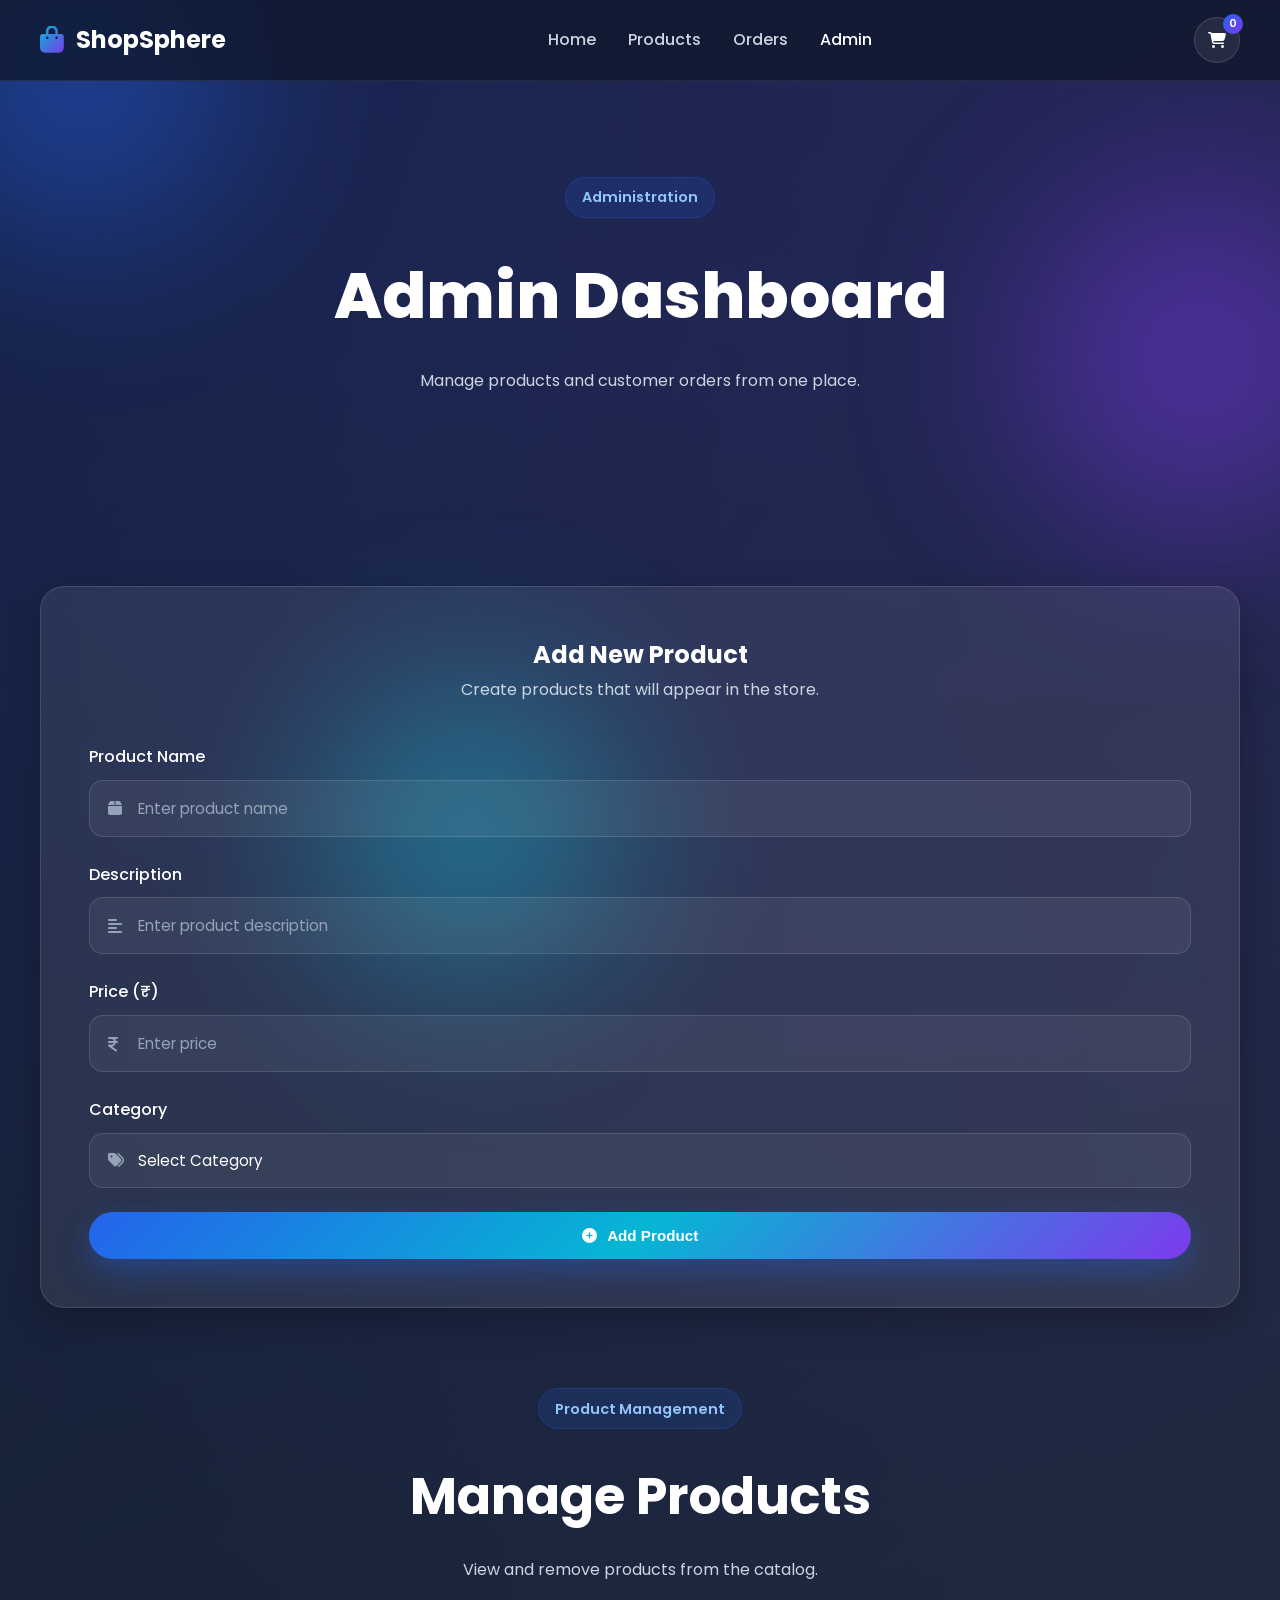
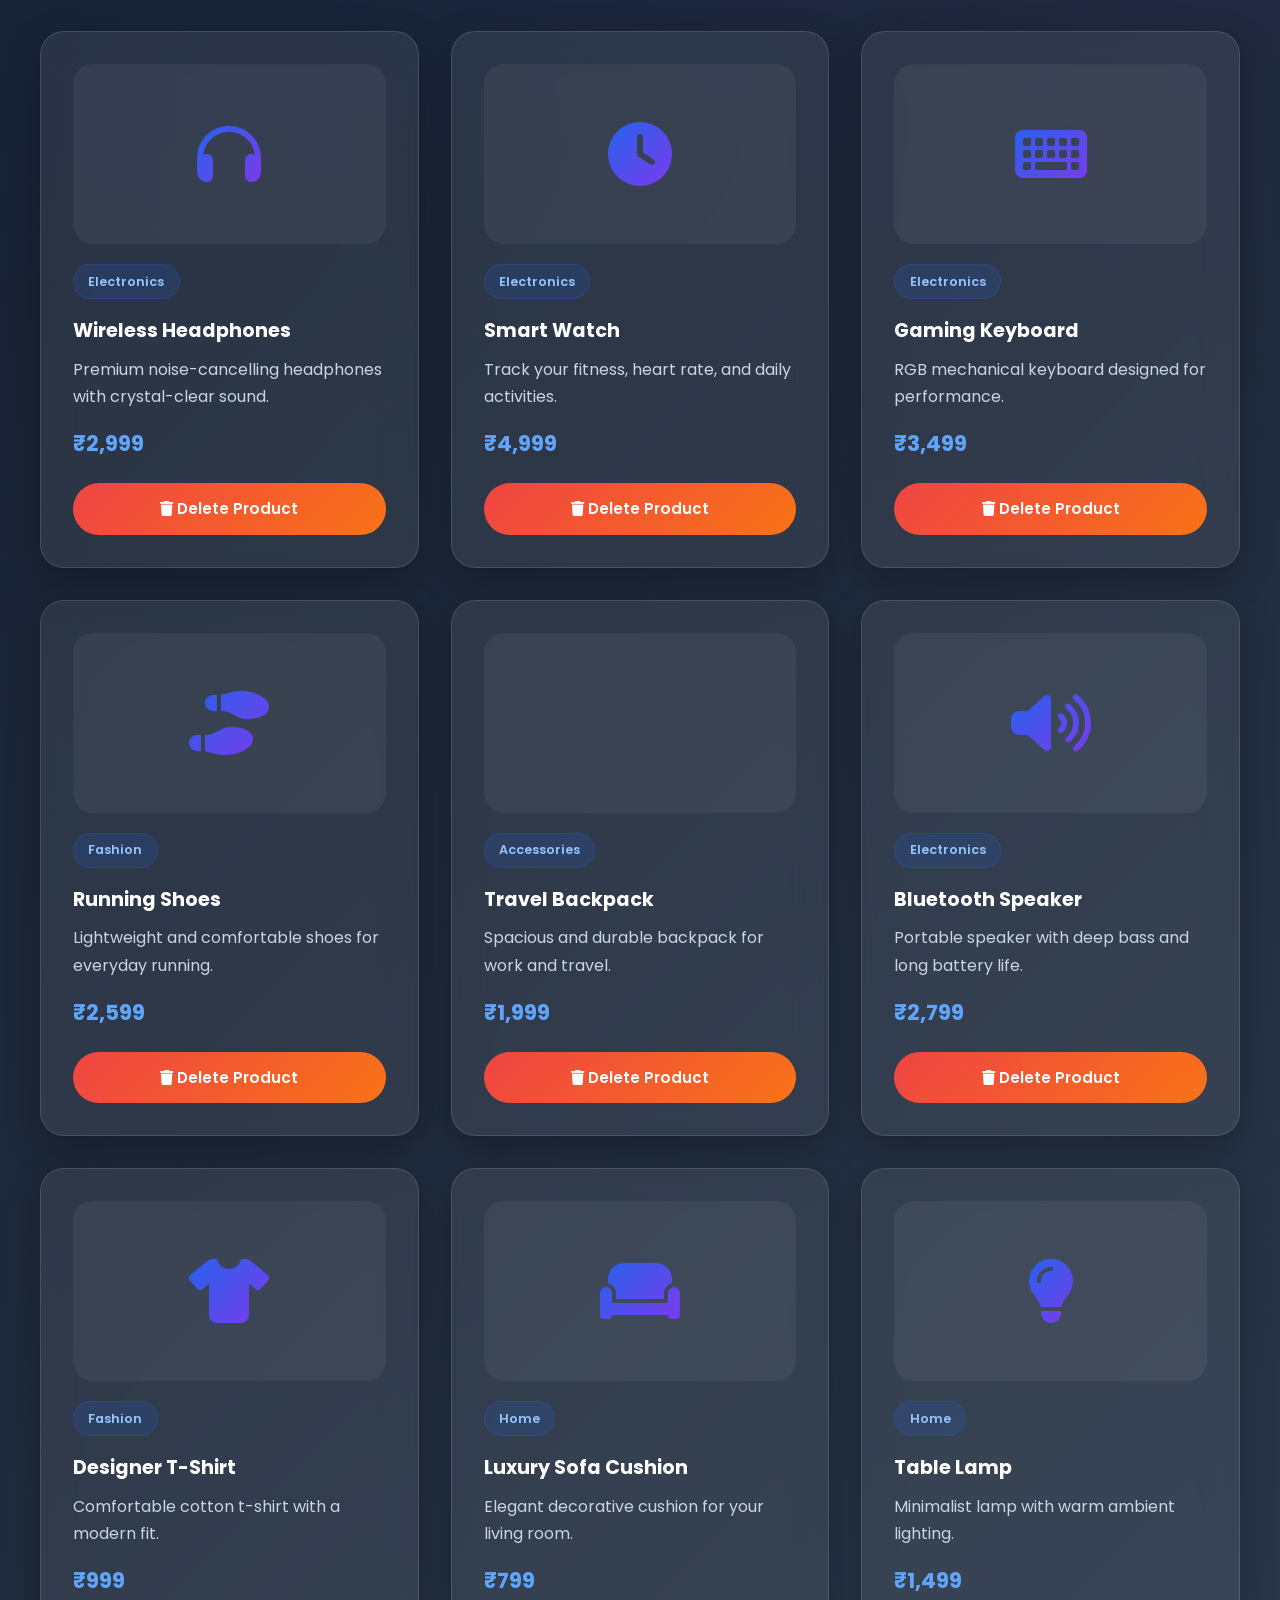
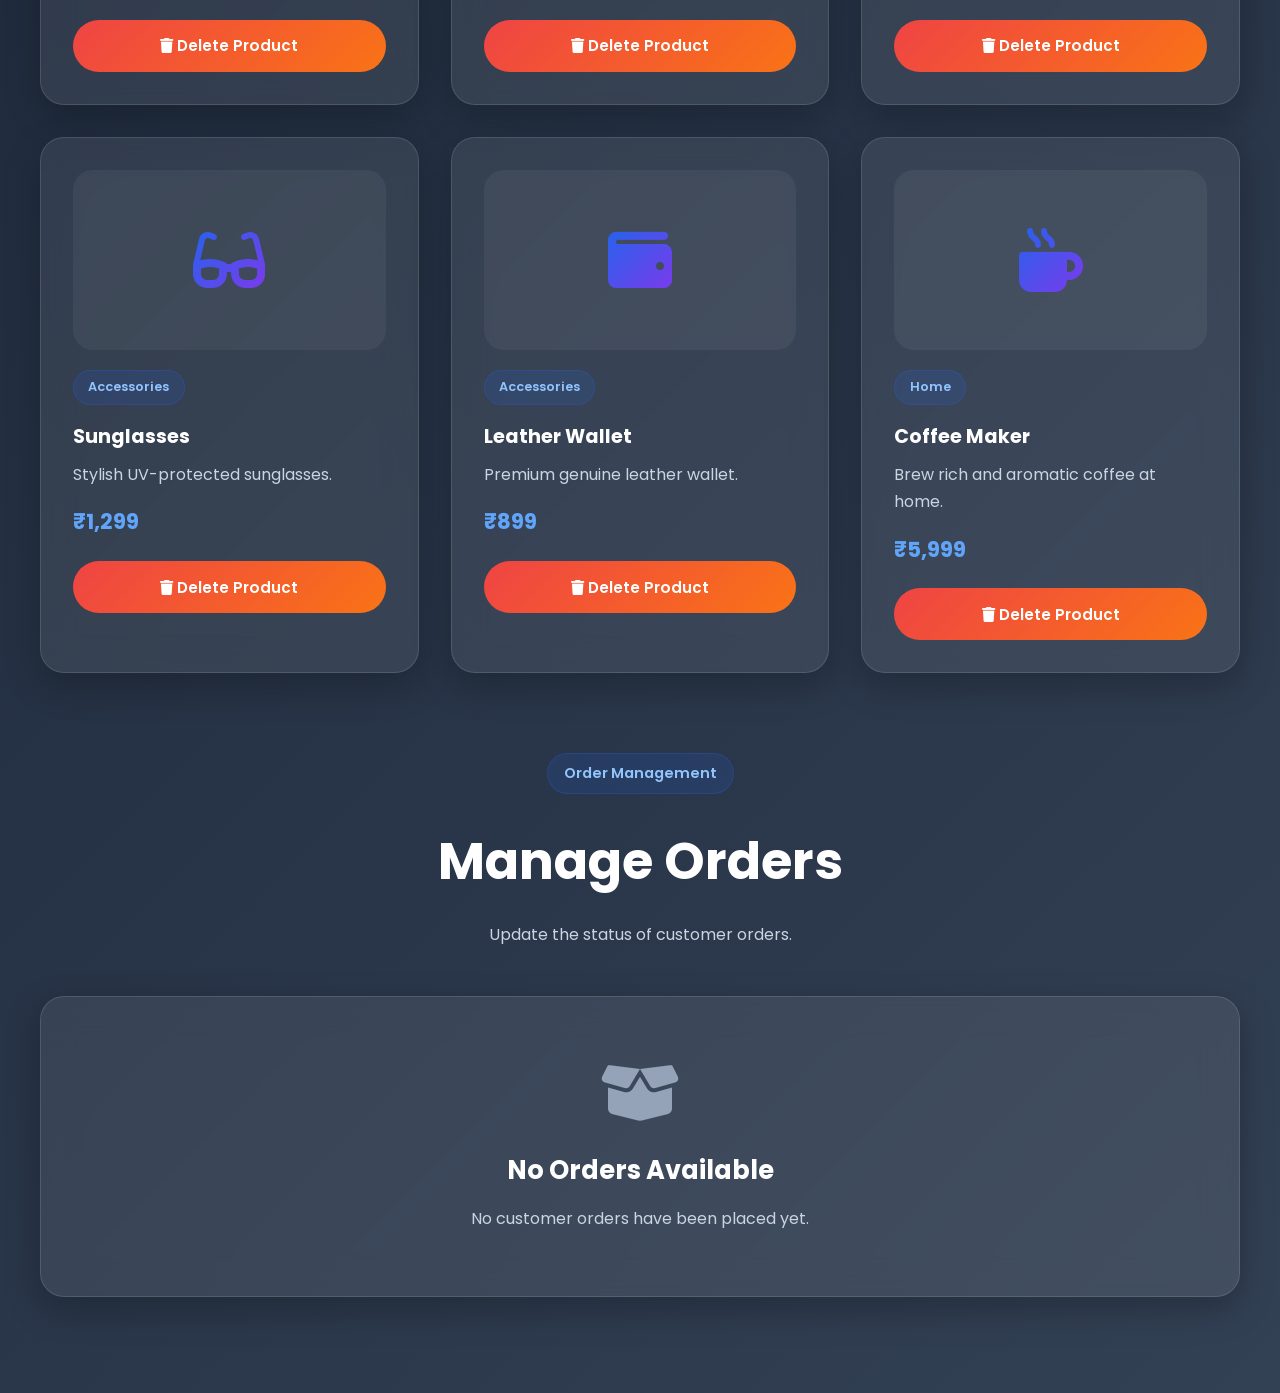
<file: admin.html>
<!DOCTYPE html>
<html lang="en">
<head>
    <meta charset="UTF-8" />
    <meta name="viewport" content="width=device-width, initial-scale=1.0" />
    <title>Admin Dashboard | ShopSphere</title>

    <!-- Google Fonts -->
    <link
        href="https://fonts.googleapis.com/css2?family=Poppins:wght@300;400;500;600;700;800&display=swap"
        rel="stylesheet"
    />

    <!-- Font Awesome -->
    <link
        rel="stylesheet"
        href="https://cdnjs.cloudflare.com/ajax/libs/font-awesome/6.5.2/css/all.min.css"
    />

    <!-- Main Stylesheet -->
    <link rel="stylesheet" href="style.css" />
</head>
<body>

    <!-- Background Effects -->
    <div class="bg-blur bg-blur-1"></div>
    <div class="bg-blur bg-blur-2"></div>
    <div class="bg-blur bg-blur-3"></div>

    <!-- =======================================================
         HEADER / NAVBAR
    ======================================================== -->
    <header class="header">
        <nav class="navbar container">
            <a href="index.html" class="logo">
                <i class="fas fa-shopping-bag"></i>
                <span>ShopSphere</span>
            </a>

            <ul class="nav-links">
                <li><a href="index.html">Home</a></li>
                <li><a href="products.html">Products</a></li>
                <li><a href="orders.html">Orders</a></li>
                <li><a href="admin.html" class="active">Admin</a></li>
            </ul>

            <div class="nav-actions">
                <a href="cart.html" class="cart-btn">
                    <i class="fas fa-shopping-cart"></i>
                    <span class="cart-count" id="cart-count">0</span>
                </a>

                <button class="menu-toggle" id="menu-toggle">
                    <i class="fas fa-bars"></i>
                </button>
            </div>
        </nav>
    </header>

    <!-- =======================================================
         ADMIN HERO
    ======================================================== -->
    <section class="products-hero">
        <div class="container">
            <div class="section-header">
                <span class="section-badge">Administration</span>
                <h1>Admin Dashboard</h1>
                <p>
                    Manage products and customer orders from one place.
                </p>
            </div>
        </div>
    </section>

    <!-- =======================================================
         ADMIN DASHBOARD
    ======================================================== -->
    <section class="section admin-section">
        <div class="container">

            <!-- Add Product Form -->
            <div class="auth-card glass-card">
                <div class="auth-header">
                    <h2>Add New Product</h2>
                    <p>Create products that will appear in the store.</p>
                </div>

                <form class="auth-form" id="admin-product-form">
                    <div class="form-group">
                        <label for="admin-product-name">Product Name</label>
                        <div class="input-group">
                            <i class="fas fa-box"></i>
                            <input
                                type="text"
                                id="admin-product-name"
                                placeholder="Enter product name"
                                required
                            />
                        </div>
                    </div>

                    <div class="form-group">
                        <label for="admin-product-description">
                            Description
                        </label>
                        <div class="input-group">
                            <i class="fas fa-align-left"></i>
                            <input
                                type="text"
                                id="admin-product-description"
                                placeholder="Enter product description"
                                required
                            />
                        </div>
                    </div>

                    <div class="form-group">
                        <label for="admin-product-price">Price (₹)</label>
                        <div class="input-group">
                            <i class="fas fa-indian-rupee-sign"></i>
                            <input
                                type="number"
                                id="admin-product-price"
                                placeholder="Enter price"
                                required
                            />
                        </div>
                    </div>

                    <div class="form-group">
                        <label for="admin-product-category">Category</label>
                        <div class="input-group">
                            <i class="fas fa-tags"></i>
                            <select id="admin-product-category" required>
                                <option value="">Select Category</option>
                                <option value="electronics">Electronics</option>
                                <option value="fashion">Fashion</option>
                                <option value="home">Home & Living</option>
                                <option value="accessories">Accessories</option>
                            </select>
                        </div>
                    </div>

                    <button type="submit" class="btn btn-primary auth-btn">
                        <i class="fas fa-plus-circle"></i>
                        Add Product
                    </button>
                </form>
            </div>

            <!-- Products Management -->
            <div class="section-header" style="margin-top: 5rem;">
                <span class="section-badge">Product Management</span>
                <h2>Manage Products</h2>
                <p>View and remove products from the catalog.</p>
            </div>

            <div class="products-grid" id="admin-products-grid">
                <!-- JavaScript will render products -->
            </div>

            <!-- Orders Management -->
            <div class="section-header" style="margin-top: 5rem;">
                <span class="section-badge">Order Management</span>
                <h2>Manage Orders</h2>
                <p>Update the status of customer orders.</p>
            </div>

            <div class="orders-container" id="admin-orders-container">
                <!-- JavaScript will render admin orders -->
            </div>

        </div>
    </section>

    <!-- Main Script -->
    <script src="script.js"></script>
</body>
</html>
</file>
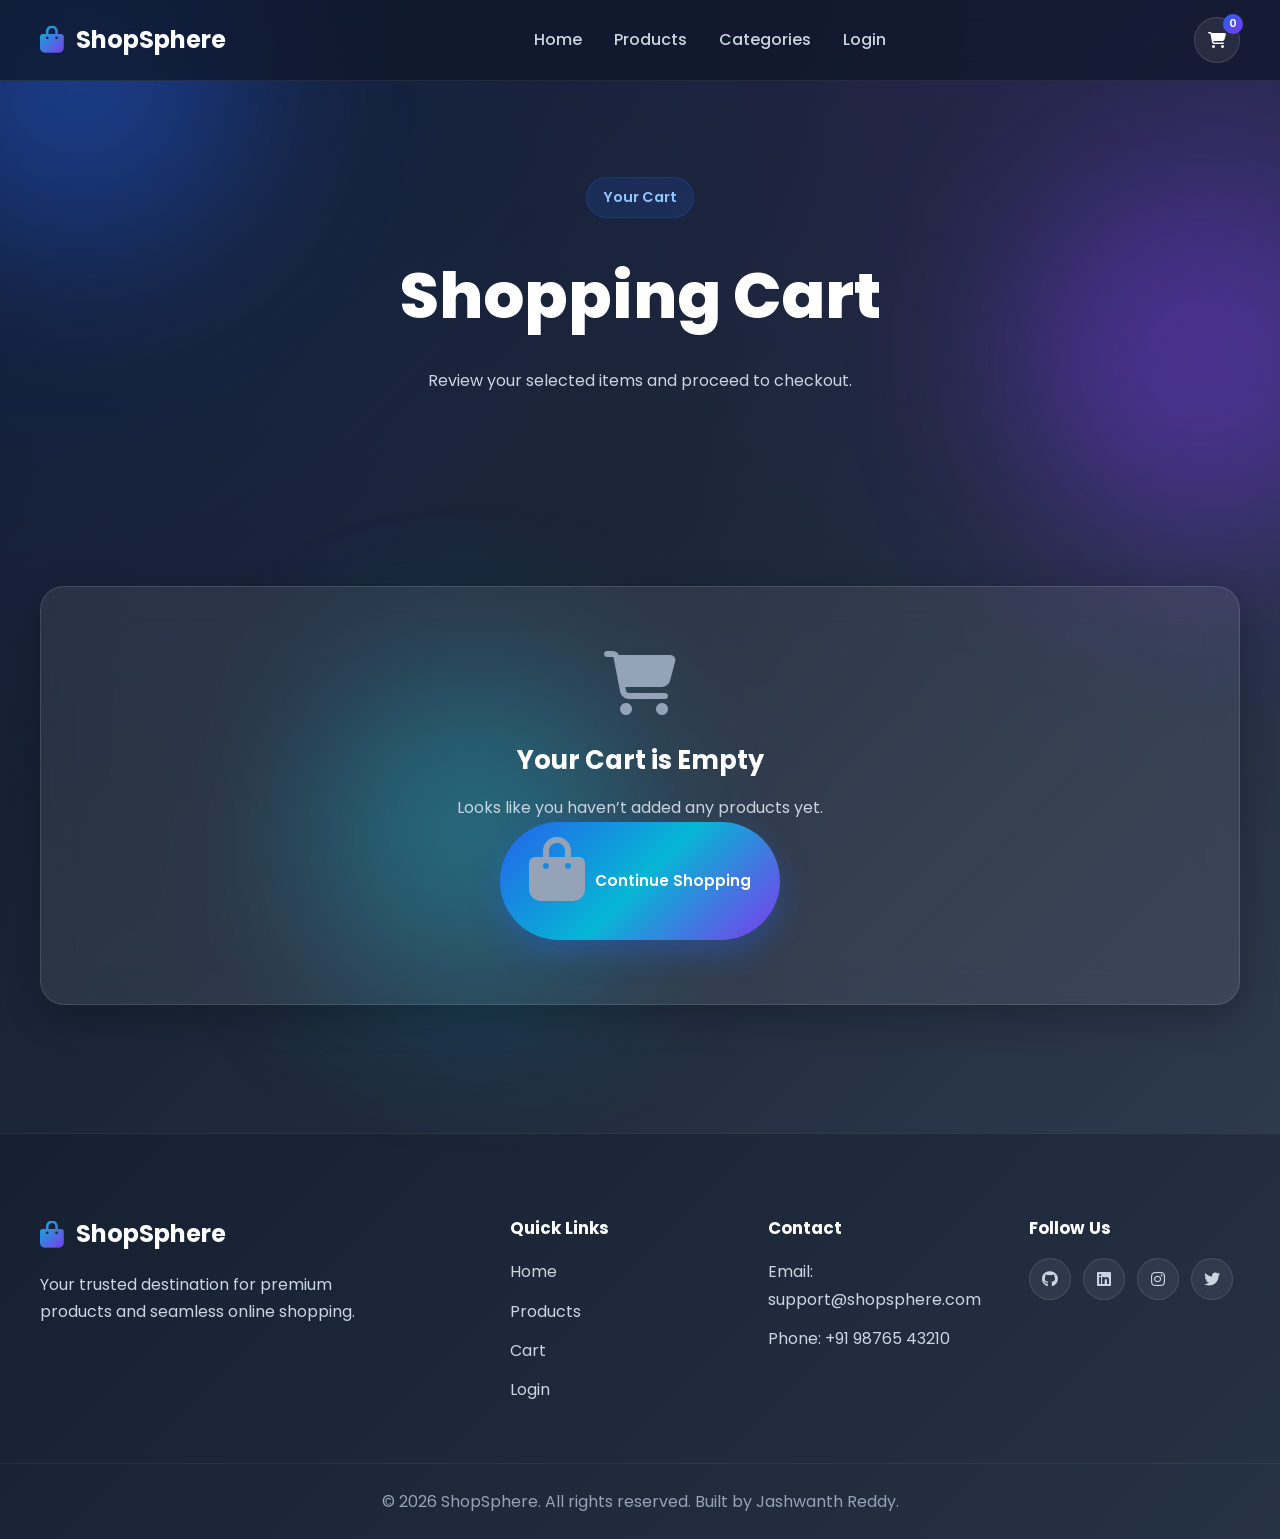
<file: cart.html>
<!DOCTYPE html>
<html lang="en">
<head>
    <meta charset="UTF-8" />
    <meta name="viewport" content="width=device-width, initial-scale=1.0" />
    <title>Shopping Cart | ShopSphere</title>

    <!-- Google Fonts -->
    <link
        href="https://fonts.googleapis.com/css2?family=Poppins:wght@300;400;500;600;700;800&display=swap"
        rel="stylesheet"
    />

    <!-- Font Awesome -->
    <link
        rel="stylesheet"
        href="https://cdnjs.cloudflare.com/ajax/libs/font-awesome/6.5.2/css/all.min.css"
    />

    <!-- Main Stylesheet -->
    <link rel="stylesheet" href="style.css" />
</head>
<body>

    <!-- Background Effects -->
    <div class="bg-blur bg-blur-1"></div>
    <div class="bg-blur bg-blur-2"></div>
    <div class="bg-blur bg-blur-3"></div>

    <!-- =======================================================
         HEADER / NAVBAR
    ======================================================== -->
    <header class="header">
        <nav class="navbar container">
            <a href="index.html" class="logo">
                <i class="fas fa-shopping-bag"></i>
                <span>ShopSphere</span>
            </a>

            <ul class="nav-links">
                <li><a href="index.html">Home</a></li>
                <li><a href="products.html">Products</a></li>
                <li><a href="index.html#categories">Categories</a></li>
                <li><a href="login.html">Login</a></li>
            </ul>

            <div class="nav-actions">
                <a href="cart.html" class="cart-btn">
                    <i class="fas fa-shopping-cart"></i>
                    <span class="cart-count" id="cart-count">0</span>
                </a>

                <button class="menu-toggle" id="menu-toggle">
                    <i class="fas fa-bars"></i>
                </button>
            </div>
        </nav>
    </header>

    <!-- =======================================================
         CART HERO
    ======================================================== -->
    <section class="products-hero">
        <div class="container">
            <div class="section-header">
                <span class="section-badge">Your Cart</span>
                <h1>Shopping Cart</h1>
                <p>
                    Review your selected items and proceed to checkout.
                </p>
            </div>
        </div>
    </section>

    <!-- =======================================================
         CART SECTION
    ======================================================== -->
    <section class="section cart-section">
        <div class="container">

            <!-- Empty Cart State -->
            <div
                class="empty-state glass-card"
                id="cart-empty-state"
                style="display: none;"
            >
                <i class="fas fa-shopping-cart"></i>
                <h3>Your Cart is Empty</h3>
                <p>
                    Looks like you haven’t added any products yet.
                </p>
                <a href="products.html" class="btn btn-primary">
                    <i class="fas fa-bag-shopping"></i>
                    Continue Shopping
                </a>
            </div>

            <!-- Cart Layout -->
            <div class="cart-layout" id="cart-layout">

                <!-- Cart Items -->
                <div class="cart-items" id="cart-items">
                    <!-- JavaScript will render cart items here -->
                </div>

                <!-- Order Summary -->
                <aside class="cart-summary glass-card">
                    <h3>Order Summary</h3>

                    <div class="summary-row">
                        <span>Subtotal</span>
                        <span id="cart-subtotal">₹0</span>
                    </div>

                    <div class="summary-row">
                        <span>Shipping</span>
                        <span id="cart-shipping">₹99</span>
                    </div>

                    <div class="summary-row total-row">
                        <span>Total</span>
                        <span id="cart-total">₹0</span>
                    </div>

                    <a href="checkout.html" class="btn btn-primary">
                        <i class="fas fa-credit-card"></i>
                        Proceed to Checkout
                    </a>

                    <a href="products.html" class="btn btn-secondary">
                        <i class="fas fa-arrow-left"></i>
                        Continue Shopping
                    </a>
                </aside>
            </div>
        </div>
    </section>

    <!-- =======================================================
         FOOTER
    ======================================================== -->
    <footer class="footer">
        <div class="container footer-content">
            <div class="footer-brand">
                <a href="index.html" class="logo">
                    <i class="fas fa-shopping-bag"></i>
                    <span>ShopSphere</span>
                </a>
                <p>
                    Your trusted destination for premium products and seamless
                    online shopping.
                </p>
            </div>

            <div class="footer-links">
                <h4>Quick Links</h4>
                <a href="index.html">Home</a>
                <a href="products.html">Products</a>
                <a href="cart.html">Cart</a>
                <a href="login.html">Login</a>
            </div>

            <div class="footer-links">
                <h4>Contact</h4>
                <p>Email: support@shopsphere.com</p>
                <p>Phone: +91 98765 43210</p>
            </div>

            <div class="footer-links">
                <h4>Follow Us</h4>
                <div class="social-icons">
                    <a href="#"><i class="fab fa-github"></i></a>
                    <a href="#"><i class="fab fa-linkedin"></i></a>
                    <a href="#"><i class="fab fa-instagram"></i></a>
                    <a href="#"><i class="fab fa-twitter"></i></a>
                </div>
            </div>
        </div>

        <div class="footer-bottom">
            <p>
                © 2026 ShopSphere. All rights reserved. Built by Jashwanth Reddy.
            </p>
        </div>
    </footer>

    <!-- Main Script -->
    <script src="script.js"></script>
</body>
</html>
</file>
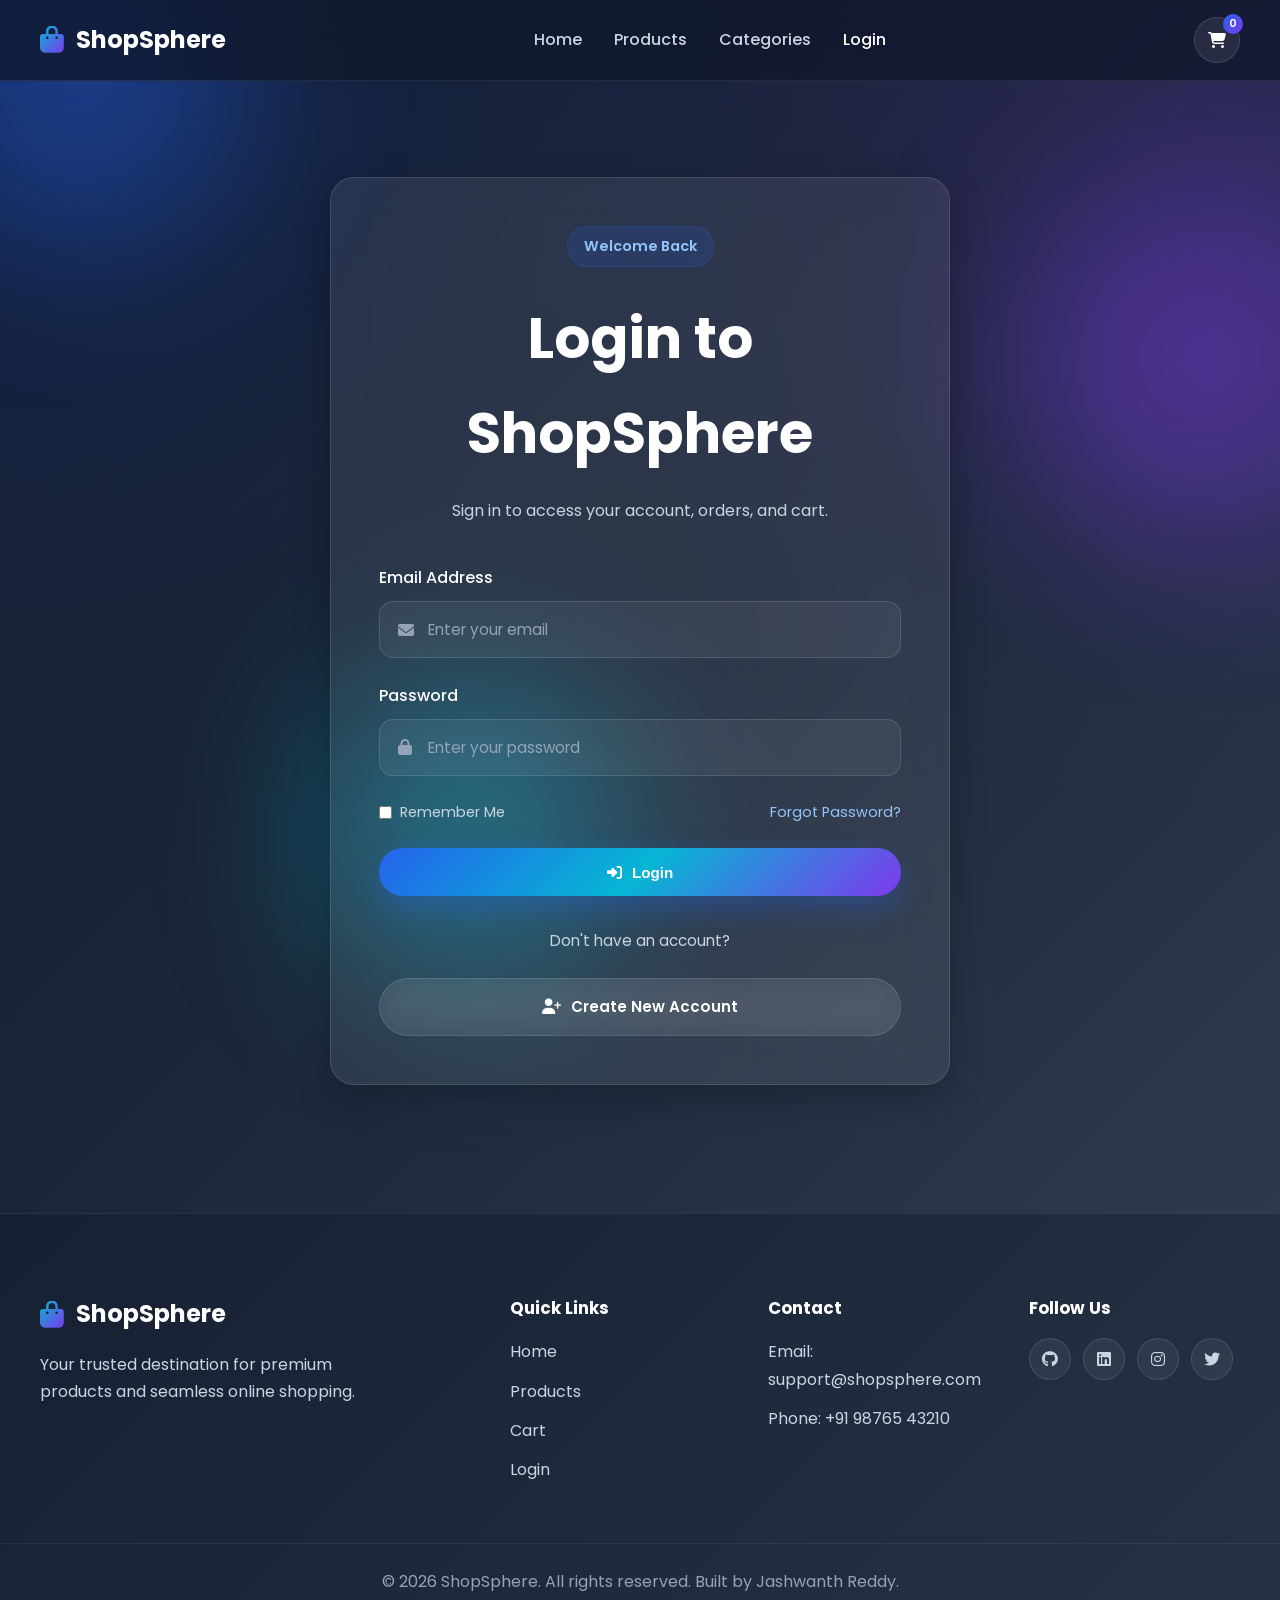
<file: login.html>
<!DOCTYPE html>
<html lang="en">
<head>
    <meta charset="UTF-8" />
    <meta name="viewport" content="width=device-width, initial-scale=1.0" />
    <title>Login | ShopSphere</title>

    <!-- Google Fonts -->
    <link
        href="https://fonts.googleapis.com/css2?family=Poppins:wght@300;400;500;600;700;800&display=swap"
        rel="stylesheet"
    />

    <!-- Font Awesome -->
    <link
        rel="stylesheet"
        href="https://cdnjs.cloudflare.com/ajax/libs/font-awesome/6.5.2/css/all.min.css"
    />

    <!-- Main Stylesheet -->
    <link rel="stylesheet" href="style.css" />
</head>
<body>

    <!-- Background Effects -->
    <div class="bg-blur bg-blur-1"></div>
    <div class="bg-blur bg-blur-2"></div>
    <div class="bg-blur bg-blur-3"></div>

    <!-- =======================================================
         HEADER / NAVBAR
    ======================================================== -->
    <header class="header">
        <nav class="navbar container">
            <a href="index.html" class="logo">
                <i class="fas fa-shopping-bag"></i>
                <span>ShopSphere</span>
            </a>

            <ul class="nav-links">
                <li><a href="index.html">Home</a></li>
                <li><a href="products.html">Products</a></li>
                <li><a href="index.html#categories">Categories</a></li>
                <li><a href="login.html" class="active">Login</a></li>
            </ul>

            <div class="nav-actions">
                <a href="cart.html" class="cart-btn">
                    <i class="fas fa-shopping-cart"></i>
                    <span class="cart-count" id="cart-count">0</span>
                </a>

                <button class="menu-toggle" id="menu-toggle">
                    <i class="fas fa-bars"></i>
                </button>
            </div>
        </nav>
    </header>

    <!-- =======================================================
         LOGIN SECTION
    ======================================================== -->
    <section class="section auth-section">
        <div class="container">
            <div class="auth-wrapper">
                <div class="auth-card glass-card">
                    <div class="auth-header">
                        <span class="section-badge">Welcome Back</span>
                        <h1>Login to ShopSphere</h1>
                        <p>
                            Sign in to access your account, orders, and cart.
                        </p>
                    </div>

                    <form class="auth-form" id="login-form">
                        <!-- Email -->
                        <div class="form-group">
                            <label for="login-email">Email Address</label>
                            <div class="input-group">
                                <i class="fas fa-envelope"></i>
                                <input
                                    type="email"
                                    id="login-email"
                                    placeholder="Enter your email"
                                    required
                                />
                            </div>
                        </div>

                        <!-- Password -->
                        <div class="form-group">
                            <label for="login-password">Password</label>
                            <div class="input-group">
                                <i class="fas fa-lock"></i>
                                <input
                                    type="password"
                                    id="login-password"
                                    placeholder="Enter your password"
                                    required
                                />
                            </div>
                        </div>

                        <!-- Form Options -->
                        <div class="form-options">
                            <label class="checkbox-wrapper">
                                <input type="checkbox" />
                                <span>Remember Me</span>
                            </label>

                            <a href="#" class="auth-link">
                                Forgot Password?
                            </a>
                        </div>

                        <!-- Submit Button -->
                        <button type="submit" class="btn btn-primary auth-btn">
                            <i class="fas fa-right-to-bracket"></i>
                            Login
                        </button>
                    </form>

                    <!-- Divider -->
                    <div class="auth-divider">
                        <span>Don't have an account?</span>
                    </div>

                    <!-- Register Link -->
                    <a
                        href="register.html"
                        class="btn btn-secondary auth-btn"
                    >
                        <i class="fas fa-user-plus"></i>
                        Create New Account
                    </a>
                </div>
            </div>
        </div>
    </section>

    <!-- =======================================================
         FOOTER
    ======================================================== -->
    <footer class="footer">
        <div class="container footer-content">
            <div class="footer-brand">
                <a href="index.html" class="logo">
                    <i class="fas fa-shopping-bag"></i>
                    <span>ShopSphere</span>
                </a>
                <p>
                    Your trusted destination for premium products and seamless
                    online shopping.
                </p>
            </div>

            <div class="footer-links">
                <h4>Quick Links</h4>
                <a href="index.html">Home</a>
                <a href="products.html">Products</a>
                <a href="cart.html">Cart</a>
                <a href="login.html">Login</a>
            </div>

            <div class="footer-links">
                <h4>Contact</h4>
                <p>Email: support@shopsphere.com</p>
                <p>Phone: +91 98765 43210</p>
            </div>

            <div class="footer-links">
                <h4>Follow Us</h4>
                <div class="social-icons">
                    <a href="#"><i class="fab fa-github"></i></a>
                    <a href="#"><i class="fab fa-linkedin"></i></a>
                    <a href="#"><i class="fab fa-instagram"></i></a>
                    <a href="#"><i class="fab fa-twitter"></i></a>
                </div>
            </div>
        </div>

        <div class="footer-bottom">
            <p>
                © 2026 ShopSphere. All rights reserved. Built by Jashwanth Reddy.
            </p>
        </div>
    </footer>

    <!-- Main Script -->
    <script src="script.js"></script>
</body>
</html>
</file>
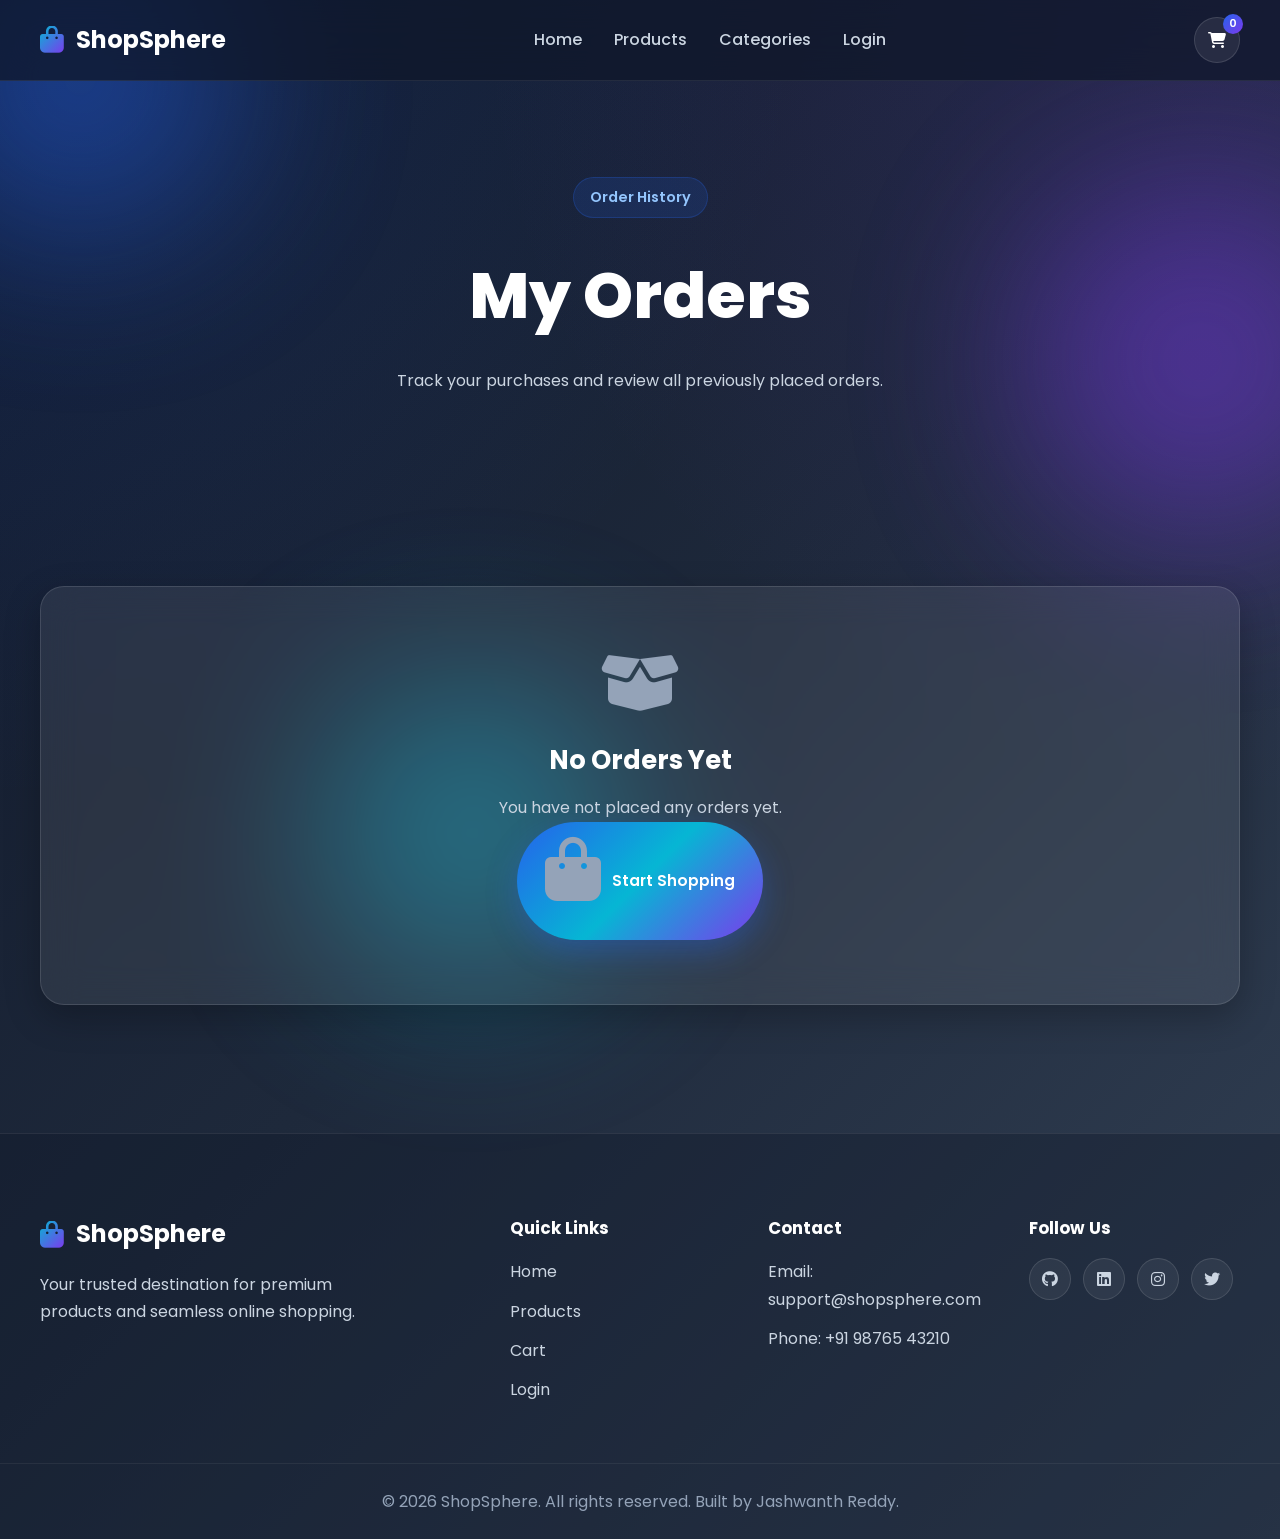
<file: orders.html>
<!DOCTYPE html>
<html lang="en">
<head>
    <meta charset="UTF-8" />
    <meta name="viewport" content="width=device-width, initial-scale=1.0" />
    <title>My Orders | ShopSphere</title>

    <!-- Google Fonts -->
    <link
        href="https://fonts.googleapis.com/css2?family=Poppins:wght@300;400;500;600;700;800&display=swap"
        rel="stylesheet"
    />

    <!-- Font Awesome -->
    <link
        rel="stylesheet"
        href="https://cdnjs.cloudflare.com/ajax/libs/font-awesome/6.5.2/css/all.min.css"
    />

    <!-- Main Stylesheet -->
    <link rel="stylesheet" href="style.css" />
</head>
<body>

    <!-- Background Effects -->
    <div class="bg-blur bg-blur-1"></div>
    <div class="bg-blur bg-blur-2"></div>
    <div class="bg-blur bg-blur-3"></div>

    <!-- =======================================================
         HEADER / NAVBAR
    ======================================================== -->
    <header class="header">
        <nav class="navbar container">
            <a href="index.html" class="logo">
                <i class="fas fa-shopping-bag"></i>
                <span>ShopSphere</span>
            </a>

            <ul class="nav-links">
                <li><a href="index.html">Home</a></li>
                <li><a href="products.html">Products</a></li>
                <li><a href="index.html#categories">Categories</a></li>
                <li><a href="login.html">Login</a></li>
            </ul>

            <div class="nav-actions">
                <a href="cart.html" class="cart-btn">
                    <i class="fas fa-shopping-cart"></i>
                    <span class="cart-count" id="cart-count">0</span>
                </a>

                <button class="menu-toggle" id="menu-toggle">
                    <i class="fas fa-bars"></i>
                </button>
            </div>
        </nav>
    </header>

    <!-- =======================================================
         ORDERS HERO
    ======================================================== -->
    <section class="products-hero">
        <div class="container">
            <div class="section-header">
                <span class="section-badge">Order History</span>
                <h1>My Orders</h1>
                <p>
                    Track your purchases and review all previously placed orders.
                </p>
            </div>
        </div>
    </section>

    <!-- =======================================================
         ORDERS SECTION
    ======================================================== -->
    <section class="section orders-section">
        <div class="container">

            <!-- Empty Orders State -->
            <div
                class="empty-state glass-card"
                id="orders-empty-state"
                style="display: none;"
            >
                <i class="fas fa-box-open"></i>
                <h3>No Orders Yet</h3>
                <p>
                    You have not placed any orders yet.
                </p>
                <a href="products.html" class="btn btn-primary">
                    <i class="fas fa-bag-shopping"></i>
                    Start Shopping
                </a>
            </div>

            <!-- Orders Container -->
            <div class="orders-container" id="orders-container">
                <!-- JavaScript will render order cards here -->
            </div>
        </div>
    </section>

    <!-- =======================================================
         FOOTER
    ======================================================== -->
    <footer class="footer">
        <div class="container footer-content">
            <div class="footer-brand">
                <a href="index.html" class="logo">
                    <i class="fas fa-shopping-bag"></i>
                    <span>ShopSphere</span>
                </a>
                <p>
                    Your trusted destination for premium products and seamless
                    online shopping.
                </p>
            </div>

            <div class="footer-links">
                <h4>Quick Links</h4>
                <a href="index.html">Home</a>
                <a href="products.html">Products</a>
                <a href="cart.html">Cart</a>
                <a href="login.html">Login</a>
            </div>

            <div class="footer-links">
                <h4>Contact</h4>
                <p>Email: support@shopsphere.com</p>
                <p>Phone: +91 98765 43210</p>
            </div>

            <div class="footer-links">
                <h4>Follow Us</h4>
                <div class="social-icons">
                    <a href="#"><i class="fab fa-github"></i></a>
                    <a href="#"><i class="fab fa-linkedin"></i></a>
                    <a href="#"><i class="fab fa-instagram"></i></a>
                    <a href="#"><i class="fab fa-twitter"></i></a>
                </div>
            </div>
        </div>

        <div class="footer-bottom">
            <p>
                © 2026 ShopSphere. All rights reserved. Built by Jashwanth Reddy.
            </p>
        </div>
    </footer>

    <!-- Main Script -->
    <script src="script.js"></script>
</body>
</html>
</file>
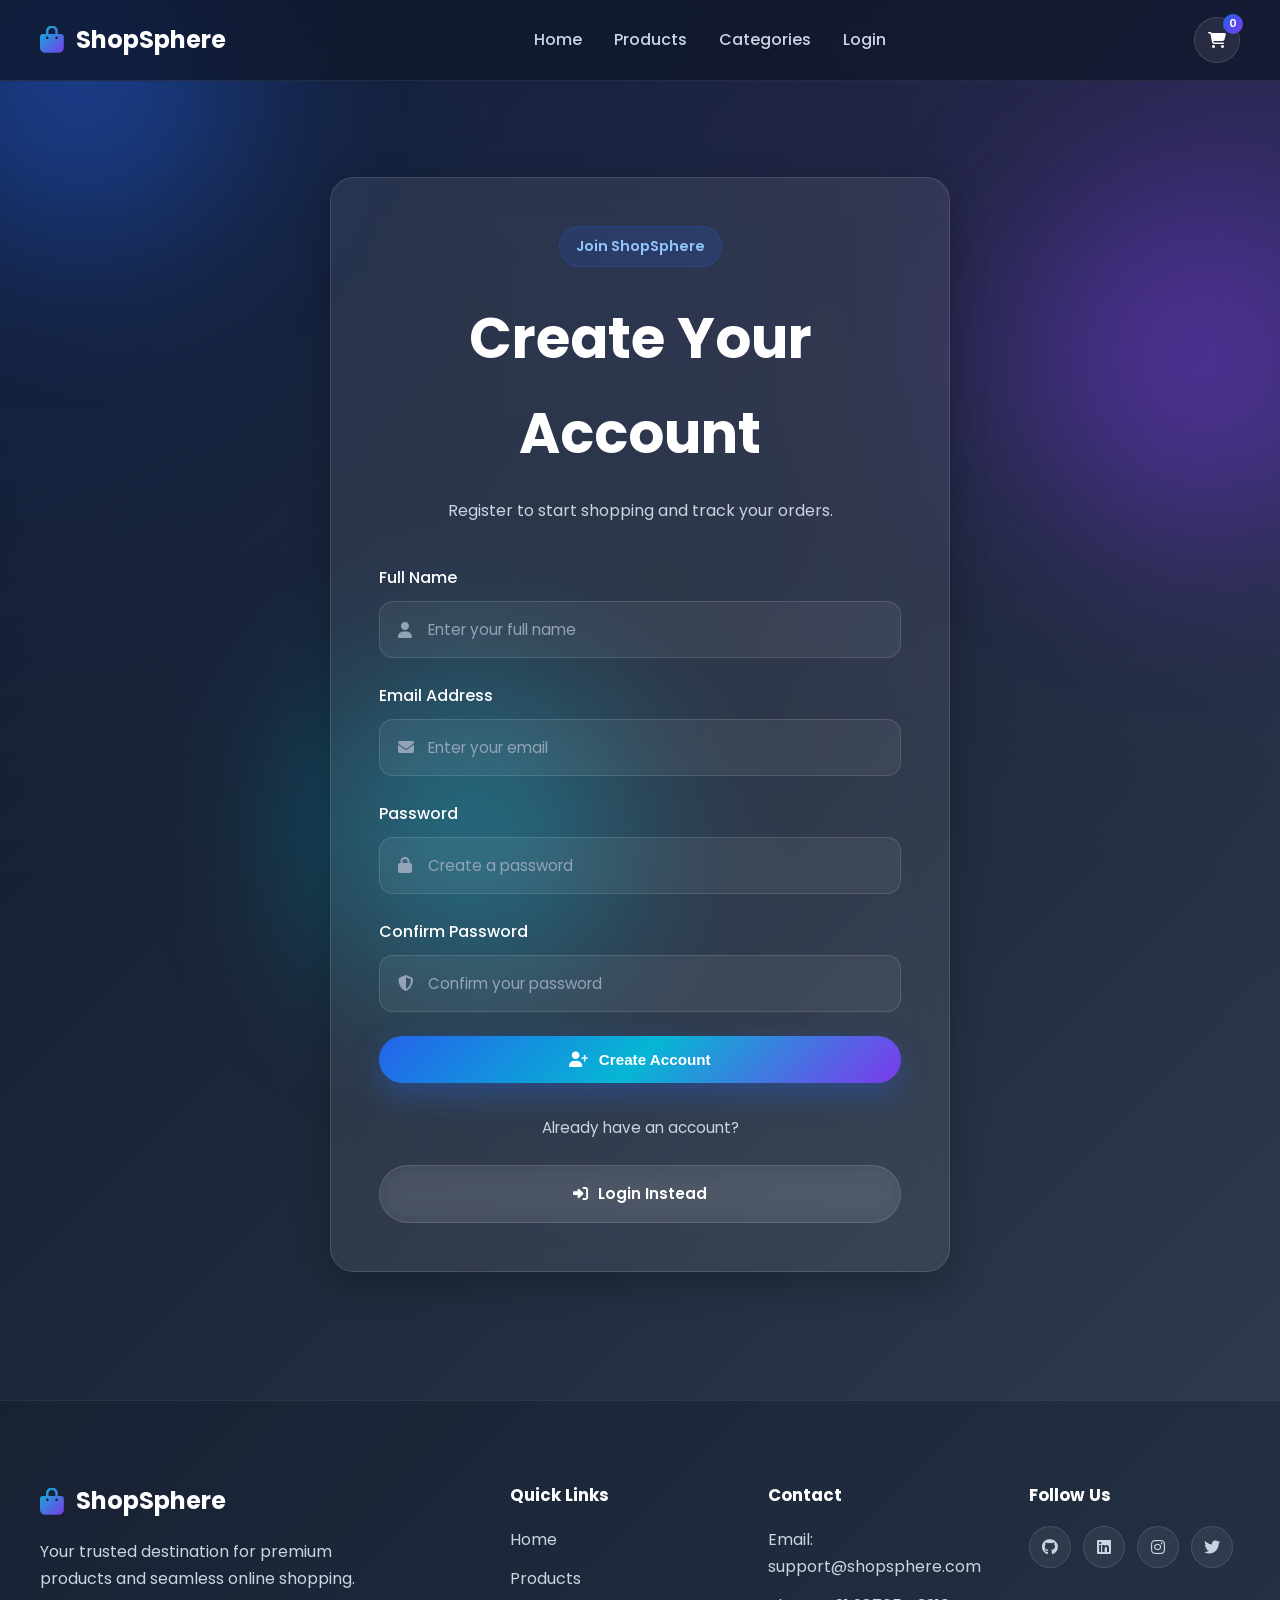
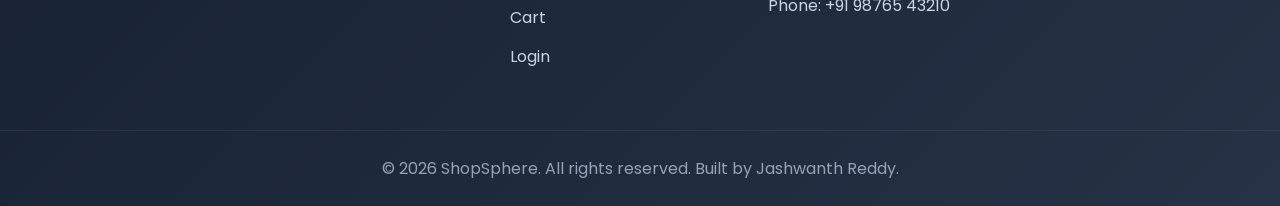
<file: register.html>
<!DOCTYPE html>
<html lang="en">
<head>
    <meta charset="UTF-8" />
    <meta name="viewport" content="width=device-width, initial-scale=1.0" />
    <title>Register | ShopSphere</title>

    <!-- Google Fonts -->
    <link
        href="https://fonts.googleapis.com/css2?family=Poppins:wght@300;400;500;600;700;800&display=swap"
        rel="stylesheet"
    />

    <!-- Font Awesome -->
    <link
        rel="stylesheet"
        href="https://cdnjs.cloudflare.com/ajax/libs/font-awesome/6.5.2/css/all.min.css"
    />

    <!-- Main Stylesheet -->
    <link rel="stylesheet" href="style.css" />
</head>
<body>

    <!-- Background Effects -->
    <div class="bg-blur bg-blur-1"></div>
    <div class="bg-blur bg-blur-2"></div>
    <div class="bg-blur bg-blur-3"></div>

    <!-- =======================================================
         HEADER / NAVBAR
    ======================================================== -->
    <header class="header">
        <nav class="navbar container">
            <a href="index.html" class="logo">
                <i class="fas fa-shopping-bag"></i>
                <span>ShopSphere</span>
            </a>

            <ul class="nav-links">
                <li><a href="index.html">Home</a></li>
                <li><a href="products.html">Products</a></li>
                <li><a href="index.html#categories">Categories</a></li>
                <li><a href="login.html">Login</a></li>
            </ul>

            <div class="nav-actions">
                <a href="cart.html" class="cart-btn">
                    <i class="fas fa-shopping-cart"></i>
                    <span class="cart-count" id="cart-count">0</span>
                </a>

                <button class="menu-toggle" id="menu-toggle">
                    <i class="fas fa-bars"></i>
                </button>
            </div>
        </nav>
    </header>

    <!-- =======================================================
         REGISTER SECTION
    ======================================================== -->
    <section class="section auth-section">
        <div class="container">
            <div class="auth-wrapper">
                <div class="auth-card glass-card">
                    <div class="auth-header">
                        <span class="section-badge">Join ShopSphere</span>
                        <h1>Create Your Account</h1>
                        <p>
                            Register to start shopping and track your orders.
                        </p>
                    </div>

                    <form class="auth-form" id="register-form">
                        <!-- Full Name -->
                        <div class="form-group">
                            <label for="register-name">Full Name</label>
                            <div class="input-group">
                                <i class="fas fa-user"></i>
                                <input
                                    type="text"
                                    id="register-name"
                                    placeholder="Enter your full name"
                                    required
                                />
                            </div>
                        </div>

                        <!-- Email -->
                        <div class="form-group">
                            <label for="register-email">Email Address</label>
                            <div class="input-group">
                                <i class="fas fa-envelope"></i>
                                <input
                                    type="email"
                                    id="register-email"
                                    placeholder="Enter your email"
                                    required
                                />
                            </div>
                        </div>

                        <!-- Password -->
                        <div class="form-group">
                            <label for="register-password">Password</label>
                            <div class="input-group">
                                <i class="fas fa-lock"></i>
                                <input
                                    type="password"
                                    id="register-password"
                                    placeholder="Create a password"
                                    required
                                />
                            </div>
                        </div>

                        <!-- Confirm Password -->
                        <div class="form-group">
                            <label for="register-confirm-password">
                                Confirm Password
                            </label>
                            <div class="input-group">
                                <i class="fas fa-shield-halved"></i>
                                <input
                                    type="password"
                                    id="register-confirm-password"
                                    placeholder="Confirm your password"
                                    required
                                />
                            </div>
                        </div>

                        <!-- Submit Button -->
                        <button type="submit" class="btn btn-primary auth-btn">
                            <i class="fas fa-user-plus"></i>
                            Create Account
                        </button>
                    </form>

                    <!-- Divider -->
                    <div class="auth-divider">
                        <span>Already have an account?</span>
                    </div>

                    <!-- Login Link -->
                    <a
                        href="login.html"
                        class="btn btn-secondary auth-btn"
                    >
                        <i class="fas fa-right-to-bracket"></i>
                        Login Instead
                    </a>
                </div>
            </div>
        </div>
    </section>

    <!-- =======================================================
         FOOTER
    ======================================================== -->
    <footer class="footer">
        <div class="container footer-content">
            <div class="footer-brand">
                <a href="index.html" class="logo">
                    <i class="fas fa-shopping-bag"></i>
                    <span>ShopSphere</span>
                </a>
                <p>
                    Your trusted destination for premium products and seamless
                    online shopping.
                </p>
            </div>

            <div class="footer-links">
                <h4>Quick Links</h4>
                <a href="index.html">Home</a>
                <a href="products.html">Products</a>
                <a href="cart.html">Cart</a>
                <a href="login.html">Login</a>
            </div>

            <div class="footer-links">
                <h4>Contact</h4>
                <p>Email: support@shopsphere.com</p>
                <p>Phone: +91 98765 43210</p>
            </div>

            <div class="footer-links">
                <h4>Follow Us</h4>
                <div class="social-icons">
                    <a href="#"><i class="fab fa-github"></i></a>
                    <a href="#"><i class="fab fa-linkedin"></i></a>
                    <a href="#"><i class="fab fa-instagram"></i></a>
                    <a href="#"><i class="fab fa-twitter"></i></a>
                </div>
            </div>
        </div>

        <div class="footer-bottom">
            <p>
                © 2026 ShopSphere. All rights reserved. Built by Jashwanth Reddy.
            </p>
        </div>
    </footer>

    <!-- Main Script -->
    <script src="script.js"></script>
</body>
</html>
</file>
<file: style.css>
/* ==========================================================
   SHOPSPHERE - PREMIUM GLASSMORPHISM E-COMMERCE STYLES
   Step 1B: Core Styling for Homepage
========================================================== */

/* ================= CSS VARIABLES ================= */
:root {
    --primary: #2563eb;
    --secondary: #06b6d4;
    --accent: #7c3aed;

    --bg-dark: #0f172a;
    --bg-mid: #1e293b;
    --bg-light: #334155;

    --text-primary: #ffffff;
    --text-secondary: #cbd5e1;
    --text-muted: #94a3b8;

    --success: #10b981;
    --warning: #f59e0b;
    --danger: #ef4444;

    --glass-bg: rgba(255, 255, 255, 0.08);
    --glass-border: rgba(255, 255, 255, 0.12);

    --shadow-lg: 0 20px 60px rgba(0, 0, 0, 0.35);
    --shadow-md: 0 12px 35px rgba(0, 0, 0, 0.25);

    --radius-xl: 24px;
    --radius-lg: 18px;
    --radius-md: 12px;

    --transition: all 0.35s ease;
}

/* ================= RESET ================= */
* {
    margin: 0;
    padding: 0;
    box-sizing: border-box;
}

html {
    scroll-behavior: smooth;
}

body {
    font-family: 'Poppins', sans-serif;
    background:
        radial-gradient(circle at top left, rgba(37, 99, 235, 0.15), transparent 40%),
        radial-gradient(circle at top right, rgba(124, 58, 237, 0.15), transparent 40%),
        linear-gradient(135deg, var(--bg-dark), var(--bg-mid), var(--bg-light));
    color: var(--text-primary);
    min-height: 100vh;
    line-height: 1.7;
    overflow-x: hidden;
}

/* ================= BACKGROUND BLURS ================= */
.bg-blur {
    position: fixed;
    border-radius: 50%;
    filter: blur(90px);
    z-index: -1;
    opacity: 0.45;
}

.bg-blur-1 {
    width: 320px;
    height: 320px;
    background: var(--primary);
    top: -80px;
    left: -80px;
}

.bg-blur-2 {
    width: 360px;
    height: 360px;
    background: var(--accent);
    top: 20%;
    right: -100px;
}

.bg-blur-3 {
    width: 300px;
    height: 300px;
    background: var(--secondary);
    bottom: -80px;
    left: 25%;
}

/* ================= BASE ELEMENTS ================= */
a {
    color: inherit;
    text-decoration: none;
}

ul {
    list-style: none;
}

img {
    max-width: 100%;
    display: block;
}

.container {
    width: min(1200px, calc(100% - 2rem));
    margin: 0 auto;
}

.section {
    padding: 6rem 0;
}

/* ================= GLASS CARD ================= */
.glass-card {
    background: var(--glass-bg);
    border: 1px solid var(--glass-border);
    backdrop-filter: blur(18px);
    -webkit-backdrop-filter: blur(18px);
    border-radius: var(--radius-xl);
    box-shadow: var(--shadow-md);
}

/* ================= HEADER ================= */
.header {
    position: sticky;
    top: 0;
    z-index: 1000;
    background: rgba(15, 23, 42, 0.75);
    backdrop-filter: blur(20px);
    -webkit-backdrop-filter: blur(20px);
    border-bottom: 1px solid rgba(255, 255, 255, 0.08);
}

.navbar {
    display: flex;
    align-items: center;
    justify-content: space-between;
    min-height: 80px;
}

.logo {
    display: inline-flex;
    align-items: center;
    gap: 0.75rem;
    font-size: 1.5rem;
    font-weight: 700;
}

.logo i {
    font-size: 1.7rem;
    background: linear-gradient(135deg, var(--secondary), var(--accent));
    -webkit-background-clip: text;
    -webkit-text-fill-color: transparent;
}

.nav-links {
    display: flex;
    align-items: center;
    gap: 2rem;
}

.nav-links a {
    color: var(--text-secondary);
    font-weight: 500;
    transition: var(--transition);
}

.nav-links a:hover,
.nav-links a.active {
    color: var(--text-primary);
}

.nav-actions {
    display: flex;
    align-items: center;
    gap: 1rem;
}

.cart-btn {
    position: relative;
    width: 46px;
    height: 46px;
    display: grid;
    place-items: center;
    border-radius: 50%;
    background: var(--glass-bg);
    border: 1px solid var(--glass-border);
}

.cart-count {
    position: absolute;
    top: -4px;
    right: -4px;
    width: 20px;
    height: 20px;
    display: grid;
    place-items: center;
    border-radius: 50%;
    background: linear-gradient(135deg, var(--primary), var(--accent));
    font-size: 0.7rem;
    font-weight: 600;
}

.menu-toggle {
    display: none;
    background: none;
    border: none;
    color: var(--text-primary);
    font-size: 1.5rem;
    cursor: pointer;
}

/* ================= HERO ================= */
.hero {
    padding: 7rem 0 5rem;
}

.hero-content {
    display: grid;
    grid-template-columns: 1.2fr 1fr;
    gap: 4rem;
    align-items: center;
}

.hero-badge,
.section-badge {
    display: inline-block;
    padding: 0.45rem 1rem;
    border-radius: 999px;
    background: rgba(37, 99, 235, 0.15);
    border: 1px solid rgba(37, 99, 235, 0.25);
    color: #93c5fd;
    font-size: 0.9rem;
    font-weight: 600;
    margin-bottom: 1.5rem;
}

.hero h1 {
    font-size: clamp(2.5rem, 6vw, 4.8rem);
    line-height: 1.1;
    font-weight: 800;
    margin-bottom: 1.5rem;
}

.hero h1 span {
    display: block;
    background: linear-gradient(135deg, #60a5fa, #22d3ee, #a78bfa);
    -webkit-background-clip: text;
    -webkit-text-fill-color: transparent;
}

.hero p {
    color: var(--text-secondary);
    max-width: 600px;
    margin-bottom: 2rem;
}

/* ================= HERO BUTTONS ================= */
.hero-buttons {
    display: flex;
    flex-wrap: wrap;
    gap: 1rem;
    margin-bottom: 3rem;
}

.btn {
    display: inline-flex;
    align-items: center;
    gap: 0.65rem;
    padding: 0.95rem 1.8rem;
    border-radius: 999px;
    font-weight: 600;
    font-size: 0.95rem;
    transition: var(--transition);
    cursor: pointer;
    border: none;
}

.btn-primary {
    background: linear-gradient(135deg, var(--primary), var(--secondary), var(--accent));
    color: #ffffff;
    box-shadow: 0 12px 30px rgba(37, 99, 235, 0.35);
}

.btn-primary:hover {
    transform: translateY(-3px);
    box-shadow: 0 18px 40px rgba(37, 99, 235, 0.45);
}

.btn-secondary {
    background: rgba(255, 255, 255, 0.06);
    border: 1px solid var(--glass-border);
    color: var(--text-primary);
    backdrop-filter: blur(12px);
    -webkit-backdrop-filter: blur(12px);
}

.btn-secondary:hover {
    transform: translateY(-3px);
    background: rgba(255, 255, 255, 0.10);
}

/* ================= HERO STATS ================= */
.hero-stats {
    display: flex;
    flex-wrap: wrap;
    gap: 2rem;
}

.stat h3 {
    font-size: 1.8rem;
    font-weight: 700;
    margin-bottom: 0.25rem;
    background: linear-gradient(135deg, #60a5fa, #22d3ee);
    -webkit-background-clip: text;
    -webkit-text-fill-color: transparent;
}

.stat p {
    margin: 0;
    color: var(--text-muted);
    font-size: 0.9rem;
}

/* ================= HERO VISUAL ================= */
.hero-visual {
    display: flex;
    justify-content: center;
}

.hero-card {
    max-width: 420px;
    padding: 3rem 2.5rem;
    text-align: center;
}

.hero-icon {
    width: 90px;
    height: 90px;
    margin: 0 auto 1.5rem;
    display: grid;
    place-items: center;
    border-radius: 50%;
    background: linear-gradient(135deg, var(--primary), var(--accent));
    font-size: 2.5rem;
    box-shadow: 0 15px 35px rgba(37, 99, 235, 0.35);
}

.hero-card h3 {
    font-size: 1.6rem;
    margin-bottom: 1rem;
}

.hero-card p {
    color: var(--text-secondary);
    margin: 0;
}

/* ================= SECTION HEADER ================= */
.section-header {
    text-align: center;
    max-width: 720px;
    margin: 0 auto 4rem;
}

.section-header h2 {
    font-size: clamp(2rem, 4vw, 3.2rem);
    margin-bottom: 1rem;
    font-weight: 700;
}

.section-header p {
    color: var(--text-secondary);
}

/* ================= CATEGORIES GRID ================= */
.categories-grid {
    display: grid;
    grid-template-columns: repeat(auto-fit, minmax(240px, 1fr));
    gap: 2rem;
}

.category-card {
    padding: 2.5rem 2rem;
    text-align: center;
    transition: var(--transition);
}

.category-card:hover {
    transform: translateY(-8px);
    box-shadow: var(--shadow-lg);
}

.category-card i {
    font-size: 3rem;
    margin-bottom: 1.5rem;
    background: linear-gradient(135deg, var(--secondary), var(--accent));
    -webkit-background-clip: text;
    -webkit-text-fill-color: transparent;
}

.category-card h3 {
    font-size: 1.3rem;
    margin-bottom: 0.75rem;
}

.category-card p {
    color: var(--text-secondary);
}

/* ================= PRODUCTS GRID ================= */
.products-grid {
    display: grid;
    grid-template-columns: repeat(auto-fit, minmax(280px, 1fr));
    gap: 2rem;
}

.product-card {
    padding: 2rem;
    transition: var(--transition);
}

.product-card:hover {
    transform: translateY(-8px);
    box-shadow: var(--shadow-lg);
}

.product-image {
    width: 100%;
    height: 220px;
    border-radius: var(--radius-lg);
    display: grid;
    place-items: center;
    margin-bottom: 1.5rem;
    font-size: 4rem;
    background: rgba(255, 255, 255, 0.04);
}

.product-image i {
    background: linear-gradient(135deg, var(--primary), var(--accent));
    -webkit-background-clip: text;
    -webkit-text-fill-color: transparent;
}

.product-card h3 {
    font-size: 1.2rem;
    margin-bottom: 0.5rem;
}

.product-description {
    color: var(--text-secondary);
    font-size: 0.92rem;
    margin-bottom: 1rem;
}

.product-meta {
    display: flex;
    justify-content: space-between;
    align-items: center;
    margin-bottom: 1rem;
}

.product-price {
    font-size: 1.4rem;
    font-weight: 700;
    color: #60a5fa;
}

.product-rating {
    color: #fbbf24;
    font-size: 0.9rem;
}

.product-card .btn {
    width: 100%;
    justify-content: center;
}

/* ================= FEATURES GRID ================= */
.features-grid {
    display: grid;
    grid-template-columns: repeat(auto-fit, minmax(240px, 1fr));
    gap: 2rem;
}

.feature-card {
    padding: 2.5rem 2rem;
    text-align: center;
    transition: var(--transition);
}

.feature-card:hover {
    transform: translateY(-8px);
    box-shadow: var(--shadow-lg);
}

.feature-card i {
    font-size: 2.7rem;
    margin-bottom: 1.5rem;
    background: linear-gradient(135deg, var(--secondary), var(--accent));
    -webkit-background-clip: text;
    -webkit-text-fill-color: transparent;
}

.feature-card h3 {
    margin-bottom: 0.75rem;
}

.feature-card p {
    color: var(--text-secondary);
}
/* ================= NEWSLETTER SECTION ================= */
.newsletter {
    padding-top: 2rem;
}

.newsletter-card {
    padding: 4rem 3rem;
    text-align: center;
    max-width: 900px;
    margin: 0 auto;
}

.newsletter-card h2 {
    font-size: clamp(2rem, 4vw, 3rem);
    margin-bottom: 1rem;
}

.newsletter-card p {
    color: var(--text-secondary);
    max-width: 620px;
    margin: 0 auto 2rem;
}

.newsletter-form {
    display: flex;
    gap: 1rem;
    max-width: 650px;
    margin: 0 auto;
    flex-wrap: wrap;
    justify-content: center;
}

.newsletter-form input {
    flex: 1 1 320px;
    padding: 1rem 1.25rem;
    border-radius: 999px;
    border: 1px solid var(--glass-border);
    background: rgba(255, 255, 255, 0.06);
    color: var(--text-primary);
    outline: none;
    font-family: inherit;
}

.newsletter-form input::placeholder {
    color: var(--text-muted);
}

/* ================= FOOTER ================= */
.footer {
    margin-top: 2rem;
    padding-top: 5rem;
    border-top: 1px solid rgba(255, 255, 255, 0.08);
    background: rgba(15, 23, 42, 0.35);
}

.footer-content {
    display: grid;
    grid-template-columns: 2fr 1fr 1fr 1fr;
    gap: 3rem;
    padding-bottom: 3rem;
}

.footer-brand p {
    color: var(--text-secondary);
    margin-top: 1rem;
    max-width: 360px;
}

.footer-links h4 {
    margin-bottom: 1rem;
    font-size: 1.05rem;
}

.footer-links a,
.footer-links p {
    display: block;
    color: var(--text-secondary);
    margin-bottom: 0.75rem;
    transition: var(--transition);
}

.footer-links a:hover {
    color: var(--text-primary);
}

.social-icons {
    display: flex;
    gap: 0.75rem;
    margin-top: 0.5rem;
}

.social-icons a {
    width: 42px;
    height: 42px;
    display: grid;
    place-items: center;
    border-radius: 50%;
    background: rgba(255, 255, 255, 0.06);
    border: 1px solid var(--glass-border);
    transition: var(--transition);
}

.social-icons a:hover {
    transform: translateY(-3px);
    background: rgba(255, 255, 255, 0.12);
}

.footer-bottom {
    padding: 1.5rem 0;
    text-align: center;
    color: var(--text-muted);
    border-top: 1px solid rgba(255, 255, 255, 0.06);
}

/* ================= RESPONSIVE DESIGN ================= */
@media (max-width: 992px) {
    .hero-content {
        grid-template-columns: 1fr;
        text-align: center;
    }

    .hero p {
        margin-left: auto;
        margin-right: auto;
    }

    .hero-buttons,
    .hero-stats {
        justify-content: center;
    }

    .footer-content {
        grid-template-columns: repeat(2, 1fr);
    }
}

@media (max-width: 768px) {
    .nav-links {
        display: none;
    }

    .menu-toggle {
        display: block;
    }

    .section {
        padding: 4.5rem 0;
    }

    .hero {
        padding: 5.5rem 0 4rem;
    }

    .newsletter-card {
        padding: 3rem 1.5rem;
    }

    .footer-content {
        grid-template-columns: 1fr;
        gap: 2rem;
    }
}

@media (max-width: 576px) {
    .container {
        width: min(100%, calc(100% - 1.25rem));
    }

    .hero-buttons {
        flex-direction: column;
    }

    .hero-buttons .btn,
    .newsletter-form .btn {
        width: 100%;
        justify-content: center;
    }

    .newsletter-form input {
        flex-basis: 100%;
    }

    .hero-stats {
        gap: 1.25rem;
    }

    .product-card,
    .category-card,
    .feature-card {
        padding: 1.75rem;
    }
}

/* ==========================================================
   STEP 2 - PRODUCTS PAGE STYLES
========================================================== */

/* ================= PRODUCTS HERO ================= */
.products-hero {
    padding: 6rem 0 2rem;
}

.products-hero h1 {
    font-size: clamp(2.5rem, 5vw, 4.2rem);
    font-weight: 800;
    margin-bottom: 1rem;
}

/* ================= PRODUCTS CONTROLS ================= */
.products-controls {
    display: flex;
    flex-wrap: wrap;
    gap: 1.5rem;
    align-items: center;
    justify-content: space-between;
    padding: 1.5rem;
    margin-bottom: 2rem;
}

.search-box {
    flex: 1 1 350px;
    position: relative;
}

.search-box i {
    position: absolute;
    left: 1.2rem;
    top: 50%;
    transform: translateY(-50%);
    color: var(--text-muted);
}

.search-box input {
    width: 100%;
    padding: 1rem 1rem 1rem 3rem;
    border-radius: 999px;
    border: 1px solid var(--glass-border);
    background: rgba(255, 255, 255, 0.06);
    color: var(--text-primary);
    outline: none;
    font-family: inherit;
    font-size: 0.95rem;
}

.search-box input::placeholder {
    color: var(--text-muted);
}

.sort-select {
    padding: 1rem 1.25rem;
    border-radius: 999px;
    border: 1px solid var(--glass-border);
    background: rgba(255, 255, 255, 0.06);
    color: var(--text-primary);
    outline: none;
    font-family: inherit;
    cursor: pointer;
    min-width: 220px;
}

.sort-select option {
    background: #1e293b;
    color: #ffffff;
}

/* ================= FILTER BUTTONS ================= */
.filter-buttons {
    display: flex;
    flex-wrap: wrap;
    gap: 1rem;
    margin-bottom: 2rem;
}

.filter-btn {
    padding: 0.8rem 1.4rem;
    border-radius: 999px;
    border: 1px solid var(--glass-border);
    background: rgba(255, 255, 255, 0.06);
    color: var(--text-secondary);
    cursor: pointer;
    font-family: inherit;
    font-weight: 500;
    transition: var(--transition);
}

.filter-btn:hover,
.filter-btn.active {
    background: linear-gradient(
        135deg,
        var(--primary),
        var(--secondary),
        var(--accent)
    );
    color: #ffffff;
    border-color: transparent;
    box-shadow: 0 12px 30px rgba(37, 99, 235, 0.25);
}

/* ================= RESULTS INFO ================= */
.results-info {
    margin-bottom: 1.5rem;
}

.results-info p {
    color: var(--text-secondary);
}

/* ================= EMPTY STATE ================= */
.empty-state {
    padding: 4rem 2rem;
    text-align: center;
}

.empty-state i {
    font-size: 4rem;
    margin-bottom: 1.5rem;
    color: var(--text-muted);
}

.empty-state h3 {
    font-size: 1.6rem;
    margin-bottom: 0.75rem;
}

.empty-state p {
    color: var(--text-secondary);
}

/* ================= PRODUCTS PAGE RESPONSIVE ================= */
@media (max-width: 768px) {
    .products-controls {
        flex-direction: column;
        align-items: stretch;
    }

    .sort-select {
        width: 100%;
        min-width: unset;
    }

    .filter-buttons {
        justify-content: center;
    }
}


/* ==========================================================
   STEP 3 - SHOPPING CART PAGE STYLES
========================================================== */

/* ================= CART LAYOUT ================= */
.cart-layout {
    display: grid;
    grid-template-columns: 2fr 1fr;
    gap: 2rem;
    align-items: start;
}

/* ================= CART ITEMS ================= */
.cart-items {
    display: flex;
    flex-direction: column;
    gap: 1.5rem;
}

.cart-item {
    display: grid;
    grid-template-columns: 100px 1fr auto;
    gap: 1.5rem;
    align-items: center;
    padding: 1.75rem;
}

.cart-item-image {
    width: 100px;
    height: 100px;
    border-radius: var(--radius-lg);
    display: grid;
    place-items: center;
    font-size: 2.5rem;
    background: rgba(255, 255, 255, 0.05);
}

.cart-item-image i {
    background: linear-gradient(
        135deg,
        var(--primary),
        var(--secondary),
        var(--accent)
    );
    -webkit-background-clip: text;
    -webkit-text-fill-color: transparent;
}

.cart-item-details h3 {
    font-size: 1.2rem;
    margin-bottom: 0.4rem;
}

.cart-item-details p {
    color: var(--text-secondary);
    margin-bottom: 0.75rem;
}

.cart-item-price {
    font-size: 1.2rem;
    font-weight: 700;
    color: #60a5fa;
}

/* ================= QUANTITY CONTROLS ================= */
.cart-item-actions {
    display: flex;
    flex-direction: column;
    align-items: flex-end;
    gap: 1rem;
}

.quantity-controls {
    display: flex;
    align-items: center;
    gap: 0.75rem;
}

.quantity-btn {
    width: 38px;
    height: 38px;
    border: none;
    border-radius: 50%;
    display: grid;
    place-items: center;
    cursor: pointer;
    font-size: 1rem;
    font-weight: 600;
    color: #ffffff;
    background: linear-gradient(
        135deg,
        var(--primary),
        var(--secondary),
        var(--accent)
    );
    transition: var(--transition);
}

.quantity-btn:hover {
    transform: scale(1.05);
}

.quantity-value {
    min-width: 28px;
    text-align: center;
    font-weight: 600;
}

.remove-btn {
    border: none;
    background: transparent;
    color: #f87171;
    cursor: pointer;
    font-weight: 500;
    transition: var(--transition);
}

.remove-btn:hover {
    color: #ef4444;
}

/* ================= CART SUMMARY ================= */
.cart-summary {
    padding: 2rem;
    position: sticky;
    top: 100px;
}

.cart-summary h3 {
    font-size: 1.5rem;
    margin-bottom: 1.5rem;
}

.summary-row {
    display: flex;
    justify-content: space-between;
    margin-bottom: 1rem;
    color: var(--text-secondary);
}

.total-row {
    margin-top: 1.5rem;
    padding-top: 1.25rem;
    border-top: 1px solid rgba(255, 255, 255, 0.08);
    font-size: 1.2rem;
    font-weight: 700;
    color: #ffffff;
}

.cart-summary .btn {
    width: 100%;
    justify-content: center;
    margin-top: 1rem;
}

/* ================= CART RESPONSIVE ================= */
@media (max-width: 992px) {
    .cart-layout {
        grid-template-columns: 1fr;
    }

    .cart-summary {
        position: static;
    }
}

@media (max-width: 768px) {
    .cart-item {
        grid-template-columns: 1fr;
        text-align: center;
    }

    .cart-item-image {
        margin: 0 auto;
    }

    .cart-item-actions {
        align-items: center;
    }
}

/* ==========================================================
   STEP 4 - AUTHENTICATION PAGE STYLES
========================================================== */

/* ================= AUTH SECTION ================= */
.auth-section {
    padding: 6rem 0;
}

.auth-wrapper {
    display: flex;
    justify-content: center;
    align-items: center;
}

.auth-card {
    width: 100%;
    max-width: 620px;
    padding: 3rem;
}

.auth-header {
    text-align: center;
    margin-bottom: 2.5rem;
}

.auth-header h1 {
    font-size: clamp(2.2rem, 5vw, 3.5rem);
    font-weight: 700;
    margin-bottom: 1rem;
}

.auth-header p {
    color: var(--text-secondary);
    max-width: 500px;
    margin: 0 auto;
}

/* ================= FORM STYLES ================= */
.auth-form {
    display: flex;
    flex-direction: column;
    gap: 1.5rem;
}

.form-group {
    display: flex;
    flex-direction: column;
    gap: 0.6rem;
}

.form-group label {
    font-weight: 500;
    color: var(--text-primary);
}

.input-group {
    position: relative;
}

.input-group i {
    position: absolute;
    left: 1.2rem;
    top: 50%;
    transform: translateY(-50%);
    color: var(--text-muted);
}

.input-group input {
    width: 100%;
    padding: 1rem 1.25rem 1rem 3rem;
    border-radius: 14px;
    border: 1px solid var(--glass-border);
    background: rgba(255, 255, 255, 0.06);
    color: var(--text-primary);
    outline: none;
    font-family: inherit;
    font-size: 0.95rem;
    transition: var(--transition);
}

.input-group input:focus {
    border-color: rgba(96, 165, 250, 0.5);
    box-shadow: 0 0 0 4px rgba(96, 165, 250, 0.08);
}

.input-group input::placeholder {
    color: var(--text-muted);
}

/* ================= FORM OPTIONS ================= */
.form-options {
    display: flex;
    justify-content: space-between;
    align-items: center;
    gap: 1rem;
    flex-wrap: wrap;
}

.checkbox-wrapper {
    display: flex;
    align-items: center;
    gap: 0.5rem;
    color: var(--text-secondary);
    font-size: 0.9rem;
}

.checkbox-wrapper input {
    accent-color: var(--primary);
}

.auth-link {
    color: #93c5fd;
    font-size: 0.9rem;
    transition: var(--transition);
}

.auth-link:hover {
    color: #ffffff;
}

/* ================= AUTH BUTTONS ================= */
.auth-btn {
    width: 100%;
    justify-content: center;
}

/* ================= DIVIDER ================= */
.auth-divider {
    text-align: center;
    margin: 2rem 0 1.5rem;
    color: var(--text-secondary);
    font-size: 0.95rem;
}

/* ================= AUTH RESPONSIVE ================= */
@media (max-width: 768px) {
    .auth-card {
        padding: 2rem 1.5rem;
    }

    .form-options {
        flex-direction: column;
        align-items: flex-start;
    }
}


/* ==========================================================
   STEP 5 - CHECKOUT PAGE STYLES
========================================================== */

/* ================= CHECKOUT SECTION ================= */
.checkout-section .auth-card {
    max-width: 100%;
}

.checkout-section .auth-header h2 {
    font-size: 2rem;
    margin-bottom: 0.75rem;
}

.checkout-section .auth-header p {
    color: var(--text-secondary);
}

/* ================= CHECKOUT FORM ENHANCEMENTS ================= */
.checkout-section .form-group {
    margin-bottom: 0.25rem;
}

.checkout-section .input-group input {
    transition: var(--transition);
}

.checkout-section .input-group input:focus {
    border-color: rgba(96, 165, 250, 0.55);
    box-shadow: 0 0 0 4px rgba(96, 165, 250, 0.08);
}

/* ================= ORDER SUMMARY ENHANCEMENTS ================= */
.checkout-section .cart-summary {
    min-width: 320px;
}

.checkout-section .cart-summary .btn {
    margin-top: 1.25rem;
}

/* ================= RESPONSIVE ================= */
@media (max-width: 992px) {
    .checkout-section .cart-summary {
        min-width: unset;
    }
}

@media (max-width: 768px) {
    .checkout-section .auth-header h2 {
        font-size: 1.75rem;
    }
}

/* ==========================================================
   STEP 6 - ORDERS PAGE STYLES
========================================================== */

/* ================= ORDERS CONTAINER ================= */
.orders-container {
    display: flex;
    flex-direction: column;
    gap: 2rem;
}

/* ================= ORDER CARD ================= */
.order-card {
    padding: 2rem;
}

.order-header {
    display: flex;
    justify-content: space-between;
    align-items: flex-start;
    gap: 1rem;
    flex-wrap: wrap;
    margin-bottom: 1.5rem;
}

.order-info h3 {
    font-size: 1.4rem;
    margin-bottom: 0.5rem;
}

.order-info p {
    color: var(--text-secondary);
    margin-bottom: 0.25rem;
    font-size: 0.95rem;
}

/* ================= STATUS BADGE ================= */
.order-status {
    padding: 0.5rem 1rem;
    border-radius: 999px;
    font-size: 0.85rem;
    font-weight: 600;
    white-space: nowrap;
}

.order-status.processing {
    background: rgba(245, 158, 11, 0.15);
    color: #fbbf24;
    border: 1px solid rgba(245, 158, 11, 0.25);
}

.order-status.shipped {
    background: rgba(59, 130, 246, 0.15);
    color: #60a5fa;
    border: 1px solid rgba(59, 130, 246, 0.25);
}

.order-status.delivered {
    background: rgba(16, 185, 129, 0.15);
    color: #34d399;
    border: 1px solid rgba(16, 185, 129, 0.25);
}

/* ================= ORDER ITEMS ================= */
.order-items {
    margin: 1.5rem 0;
    padding: 1.5rem;
    border-radius: var(--radius-lg);
    background: rgba(255, 255, 255, 0.03);
}

.order-item {
    display: flex;
    justify-content: space-between;
    gap: 1rem;
    padding: 0.75rem 0;
    color: var(--text-secondary);
    border-bottom: 1px solid rgba(255, 255, 255, 0.04);
}

.order-item:last-child {
    border-bottom: none;
}

/* ================= ORDER FOOTER ================= */
.order-footer {
    display: flex;
    justify-content: space-between;
    align-items: center;
    gap: 1rem;
    flex-wrap: wrap;
    padding-top: 1.25rem;
    border-top: 1px solid rgba(255, 255, 255, 0.08);
}

.order-customer {
    color: var(--text-secondary);
    font-size: 0.95rem;
}

.order-total {
    font-size: 1.4rem;
    font-weight: 700;
    color: #60a5fa;
}

/* ================= ORDERS RESPONSIVE ================= */
@media (max-width: 768px) {
    .order-header,
    .order-footer,
    .order-item {
        flex-direction: column;
        align-items: flex-start;
    }

    .order-total {
        font-size: 1.2rem;
    }
}

/* ==========================================================
   STEP 7 - ADMIN DASHBOARD STYLES
========================================================== */

/* ================= ADMIN SECTION ================= */
.admin-section .auth-card {
    max-width: 100%;
}

.admin-section .section-header {
    margin-bottom: 3rem;
}

/* ================= SELECT STYLING ================= */
.input-group select {
    width: 100%;
    padding: 1rem 1.25rem 1rem 3rem;
    border-radius: 14px;
    border: 1px solid var(--glass-border);
    background: rgba(255, 255, 255, 0.06);
    color: var(--text-primary);
    outline: none;
    font-family: inherit;
    font-size: 0.95rem;
    appearance: none;
    cursor: pointer;
    transition: var(--transition);
}

.input-group select:focus {
    border-color: rgba(96, 165, 250, 0.5);
    box-shadow: 0 0 0 4px rgba(96, 165, 250, 0.08);
}

.input-group select option {
    background: #1e293b;
    color: #ffffff;
}

/* ================= ADMIN PRODUCT CARDS ================= */
.admin-product-card {
    padding: 2rem;
    position: relative;
}

.admin-product-card .product-image {
    margin-bottom: 1.25rem;
}

.admin-product-card .product-category {
    display: inline-block;
    padding: 0.35rem 0.9rem;
    border-radius: 999px;
    background: rgba(37, 99, 235, 0.15);
    border: 1px solid rgba(37, 99, 235, 0.25);
    color: #93c5fd;
    font-size: 0.8rem;
    font-weight: 600;
    margin-bottom: 1rem;
    text-transform: capitalize;
}

.admin-product-card h3 {
    font-size: 1.2rem;
    margin-bottom: 0.5rem;
}

.admin-product-card p {
    color: var(--text-secondary);
    margin-bottom: 1rem;
}

.admin-product-card .product-price {
    display: block;
    font-size: 1.35rem;
    font-weight: 700;
    color: #60a5fa;
    margin-bottom: 1.25rem;
}

.admin-delete-btn {
    width: 100%;
    padding: 0.9rem 1.5rem;
    border: none;
    border-radius: 999px;
    font-family: inherit;
    font-weight: 600;
    font-size: 0.95rem;
    cursor: pointer;
    color: #ffffff;
    background: linear-gradient(135deg, #ef4444, #f97316);
    transition: var(--transition);
}

.admin-delete-btn:hover {
    transform: translateY(-2px);
    box-shadow: 0 12px 30px rgba(239, 68, 68, 0.25);
}

/* ================= ADMIN ORDER STATUS SELECT ================= */
.admin-status-select {
    padding: 0.7rem 1rem;
    border-radius: 10px;
    border: 1px solid var(--glass-border);
    background: rgba(255, 255, 255, 0.06);
    color: var(--text-primary);
    font-family: inherit;
    cursor: pointer;
    outline: none;
    min-width: 160px;
}

.admin-status-select option {
    background: #1e293b;
    color: #ffffff;
}

/* ================= ADMIN RESPONSIVE ================= */
@media (max-width: 768px) {
    .admin-status-select {
        width: 100%;
        min-width: unset;
    }
}

/* Add this CSS to your style.css file */

/* Product Image Container */
.product-image {
    width: 100%;
    height: 180px;
    border-radius: 20px;
    overflow: hidden;
    margin-bottom: 1.5rem;
    background: rgba(255, 255, 255, 0.05);
    display: flex;
    align-items: center;
    justify-content: center;
    position: relative;
}

/* Actual Product Image */
.product-img {
    width: 100%;
    height: 100%;
    object-fit: cover;
    border-radius: 20px;
    transition: transform 0.4s ease;
}

/* Hover Zoom Effect */
.product-card:hover .product-img {
    transform: scale(1.08);
}

/* Fallback Icon if Image Fails */
.product-icon-fallback {
    width: 100%;
    height: 100%;
    display: flex;
    align-items: center;
    justify-content: center;
    background: rgba(255, 255, 255, 0.03);
}

.product-icon-fallback i {
    font-size: 4rem;
    background: linear-gradient(135deg, #00d4ff, #7c3aed);
    -webkit-background-clip: text;
    -webkit-text-fill-color: transparent;
    color: transparent;
}

/* Responsive */
@media (max-width: 768px) {
    .product-image {
        height: 160px;
    }
}
</file>
